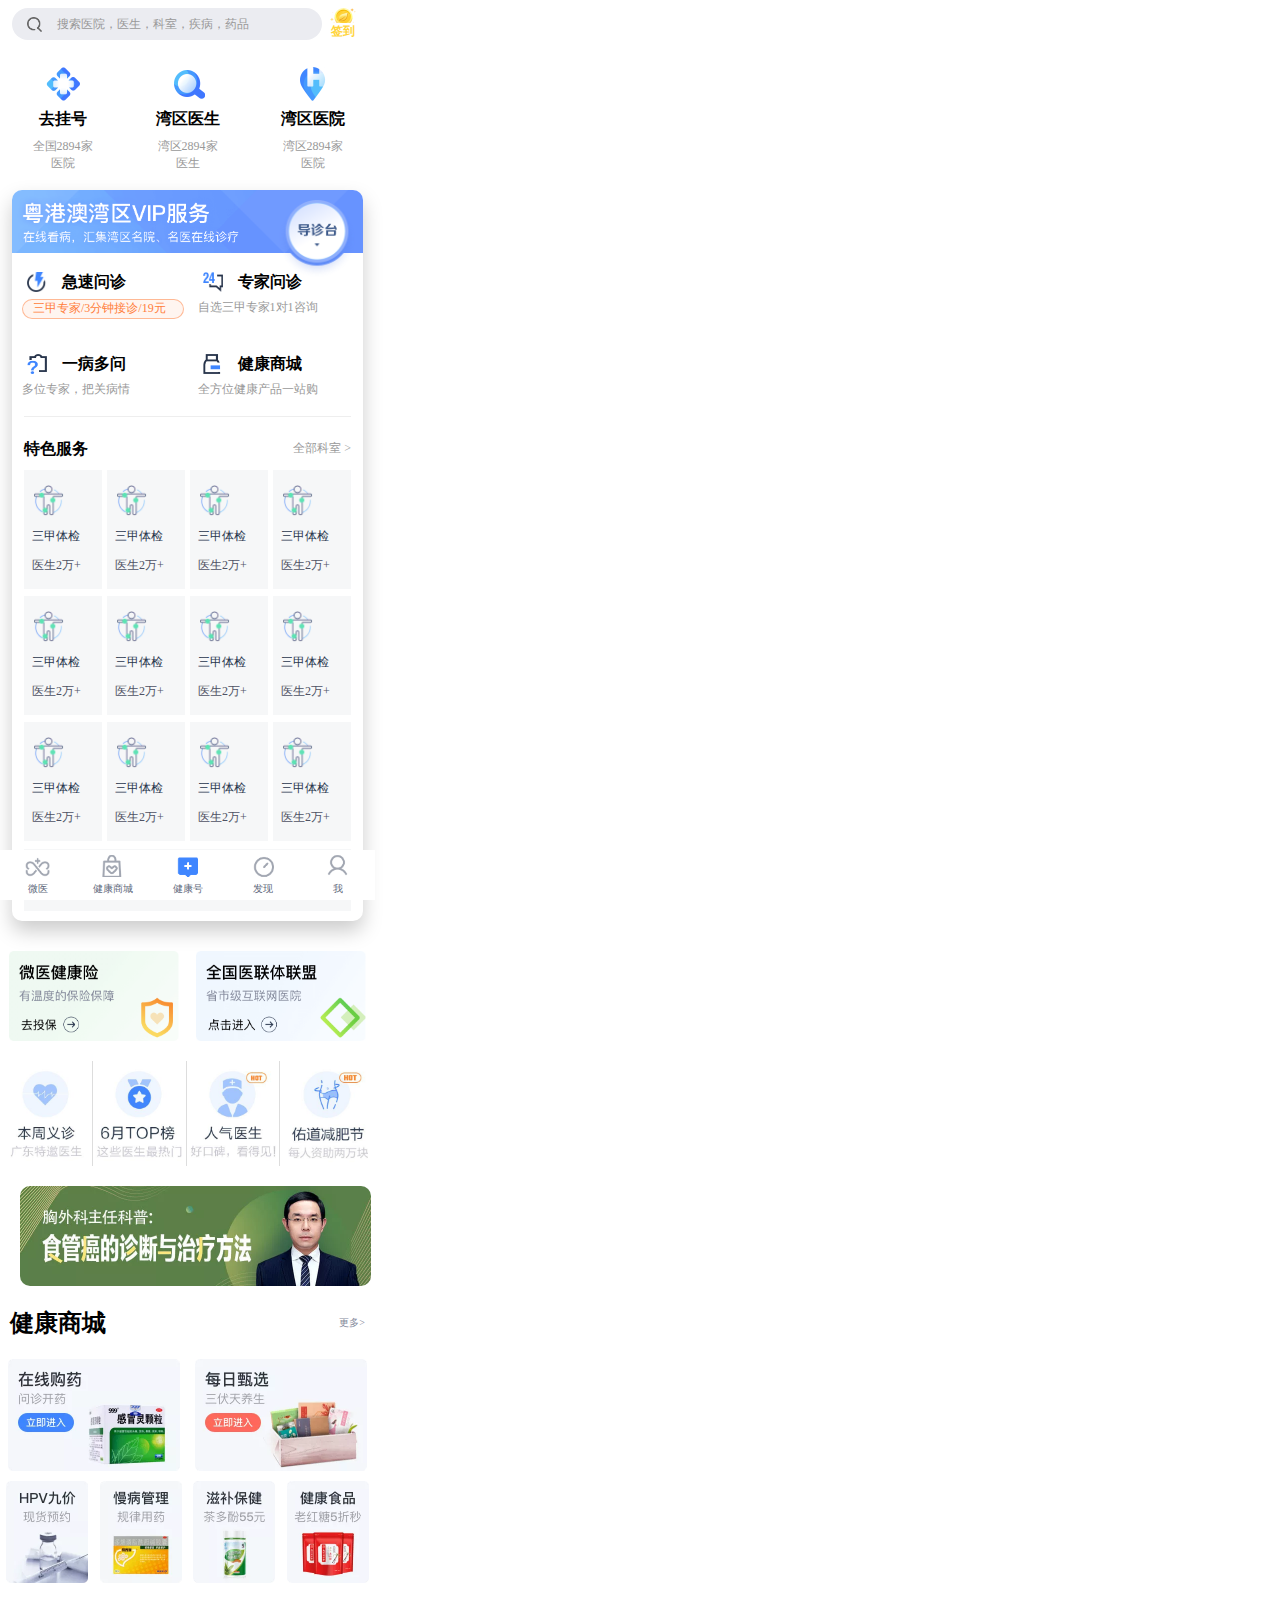
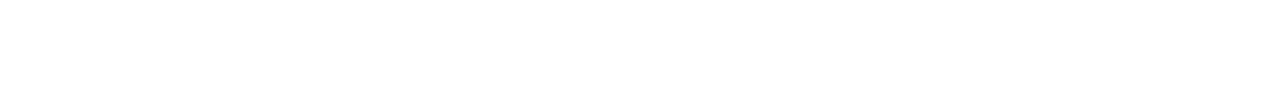
<file: index.html>
<!DOCTYPE html>
<html>
	<head>
		<meta charset="utf-8" />
		<title>微医</title>
		<meta name="viewport" content="width=375,user-scalable=no" />
		<link rel="stylesheet" type="text/css" href="css/index.css"/>
		<link rel="stylesheet" href="css/iconfont.css" />
	</head>
	<body>
		<div class="header">
			<a class="search">
				<div class="icon"></div>
				<div class="text">搜索医院，医生，科室，疾病，药品</div>
			</a>
			<div class="qiandao">
				<div class="coin"></div>
				<div class="coinText">签到</div>
			</div>
		</div>
		<div class="iconlist">
			<div class="iconItem">
				<div class="icon icon1"></div>
				<h3>去挂号</h3>
				<p>全国2894家医院</p>
			</div>
			<div class="iconItem">
				<div class="icon icon2"></div>
				<h3>湾区医生</h3>
				<p>湾区2894家医生</p>
			</div>
			<div class="iconItem">
				<div class="icon icon3"></div>
				<h3>湾区医院</h3>
				<p>湾区2894家医院</p>
			</div>
		</div>
		<div class="banner">
			<div class="bannerTop">
				<img class="bg" src="img/pic1.png" alt="" />
				<img class="circle" src="img/pic2.png" alt="" />
			</div>
			<div class="bannerList">
				<div class="bannerItem">
					<div class="top">
						<div class="icon icon1"></div>
						<div class="Text">急速问诊</div>
						<div class="tag"></div>
					</div>
					<div class="bottom borderOrange">三甲专家/3分钟接诊/19元</div>
				</div>
				<div class="bannerItem">
					<div class="top">
						<div class="icon icon2"></div>
						<div class="Text">专家问诊</div>
						<div class="tagKuai"></div>
					</div>
					<div class="bottom">自选三甲专家1对1咨询</div>
				</div>
				<div class="bannerItem">
					<div class="top">
						<div class="icon icon3"></div>
						<div class="Text">一病多问</div>
						<div class="tagDuo"></div>
					</div>
					<div class="bottom">多位专家，把关病情</div>
				</div>
				<div class="bannerItem">
					<div class="top">
						<div class="icon icon4"></div>
						<div class="Text">健康商城</div>
						<div class="tag"></div>
					</div>
					<div class="bottom">全方位健康产品一站购</div>
				</div>
			</div>
			
			<div class="tesefuwu">
				<div class="header">
					<span class="title">特色服务</span>
					<span class="more">全部科室 ></span>
				</div>
				<div class="main">
					<div class="v1">
						<img src="img/tj.png"/>
						<p>三甲体检</p>
						<p>医生2万+</p>
					</div>
					<div class="v1">
						<img src="img/tj.png"/>
						<p>三甲体检</p>
						<p>医生2万+</p>
					</div>
					<div class="v1">
						<img src="img/tj.png"/>
						<p>三甲体检</p>
						<p>医生2万+</p>
					</div>
					<div class="v1">
						<img src="img/tj.png"/>
						<p>三甲体检</p>
						<p>医生2万+</p>
					</div>
					<div class="v1">
						<img src="img/tj.png"/>
						<p>三甲体检</p>
						<p>医生2万+</p>
					</div>
					<div class="v1">
						<img src="img/tj.png"/>
						<p>三甲体检</p>
						<p>医生2万+</p>
					</div>
					<div class="v1">
						<img src="img/tj.png"/>
						<p>三甲体检</p>
						<p>医生2万+</p>
					</div>
					<div class="v1">
						<img src="img/tj.png"/>
						<p>三甲体检</p>
						<p>医生2万+</p>
					</div>
					<div class="v1">
						<img src="img/tj.png"/>
						<p>三甲体检</p>
						<p>医生2万+</p>
					</div>
					<div class="v1">
						<img src="img/tj.png"/>
						<p>三甲体检</p>
						<p>医生2万+</p>
					</div>
					<div class="v1">
						<img src="img/tj.png"/>
						<p>三甲体检</p>
						<p>医生2万+</p>
					</div>
					<div class="v1">
						<img src="img/tj.png"/>
						<p>三甲体检</p>
						<p>医生2万+</p>
					</div>
				</div>
				<div class="weiyiquanke">
					<h1>微医全科</h1>
					<p>微医旗下高端实体机构</p>
					<span class="iconfont icon-quanquanxiangyoujiantou"></span>
				</div>
			</div>
			
			
			
		</div>
		<div class="insurance">
			<a>
				<img src="img/jk.png"/>
			</a>
			<a>
				<img src="img/yl.png"/>
			</a>
		</div>
		<div class="custom">
			<div class="custom1"></div>
			<div class="custom2"></div>
			<div class="custom3"></div>
			<div class="custom4"></div>
		</div>
		<div class="overfade">
			<div class="fade">
			<a></a>
			<a></a>
			<a></a>
			<a></a>
			<a></a>
			<a></a>
			<a></a>
		</div>
		</div>
		
		<div class="home">
			<div class="homeheader">
				<h2>健康商城</h1>
				<a>更多></a>
			</div>
			<div class="homemalltop">
				<a href=""><img src="img/mall1.webp"/></a>
				<a href=""><img src="img/mall2.webp"/></a>
				</div>
				<div class="homemallbottom">
				<a href=""><img src="img/mall3.webp"/></a>
				<a href=""><img src="img/mall4.webp"/></a>
				<a href=""><img src="img/mall5.webp"/></a>
				<a href=""><img src="img/mall6.webp"/></a>
			</div>
		</div>
		
		<div class="footer">
			<div class="item">
				<div class="itemicon icon1"></div>
				<div class="icontext">微医</div>
			</div>
			<div class="item">
				<div class="itemicon icon2"></div>
				<div class="icontext">健康商城</div>
			</div>
			<div class="item">
				<div class="itemicon icon3"></div>
				<div class="icontext">健康号</div>
			</div>
			<div class="item">
				<div class="itemicon icon4"></div>
				<div class="icontext">发现</div>
			</div>
			<div class="item">
				<div class="itemicon icon5"></div>
				<div class="icontext">我</div>
			</div>	
		</div>
	</body>
	<script type="text/javascript" src="js/iconfont.js" ></script>
	<script src="js/index.js" type="text/javascript" charset="utf-8"></script>
	<script type="text/javascript" src="js/jquery-2.1.0.js" ></script>
</html>
</file>
<file: css/index.css>
*{
	margin: 0;
	padding: 0;
	box-sizing: border-box;
}
html,body{
	width: 375px;
	padding-bottom: 50px;
}
.header{
	width: 375px;
	height: 48px;
	padding: 8px 12px;
	display: flex;
}

.search{
	width: 310px;
	height: 32px;
	background: #ebecf1;
	border-radius: 16px;
	display: flex;
	align-items: center;
	color: #999;
	font-size: 12px;
}
.icon{
	width: 15px;
	height: 15px;
	background-image: url(../img/search.png);
	background-size: 100% 100%;
	margin: 0 15px;
	
}


.qiandao{
	flex: 1;
	display: flex;
	flex-direction: column;
	justify-content: center;
	align-items: center;
}
.coin{
	width: 26px;
	height: 16px;
	background-image: url(../img/coin.png);
	background-size: 100%;
	animation: xuanzhuan 2s infinite;
	
}

@keyframes xuanzhuan{
	from{
		transform: rotateY(0deg);
	}
	to{
		transform: rotateY(360deg)
	}
}



.coinText{
	font-weight: 900;
	color: #ffd43b;
	font-size: 12px;
}


.iconlist{
	width: 375px;
	height: 142px;
	display: flex;
	align-items: center;
	justify-content: space-around;
}

.iconItem{
	flex: 1;
	display: flex;
	flex-direction: column;
	align-items: center;
	justify-content: center;
}
.iconItem h3{
	font-size: 16px;
	padding: 8px 0;
}
.iconItem p{
	width: 70px;
	font-size: 12px;
	color: #999;
	text-align: center;
}
.iconItem .icon{
	width: 34px;
	height: 34px;
	background-size: 100%;
}

.icon1{
	background-image: url(../img/icon1.png);
}
.icon2{
	background-image: url(../img/icon2.png);
}
.icon3{
	background-image: url(../img/icon3.png);
}


.banner{
	width: 351px;
	height: 731px;
	border-radius: 10px;
	margin: 0 auto;
	overflow: hidden;
	box-shadow: 0 10px 20px #ccc;
}
.bannerTop{
	width: 351px;
	height: 63px;
	margin: 0 auto;
	position: relative;
}

.banner .bg{
	width: 100%;
	height: 100%;
	
}

.banner .circle{
	width: 80px;
	height: 80px;
	position: absolute;
	right: 6px;
    bottom: -26px;
}


.bannerList{
	width: 351px;
	height: 163px;
	display: flex;
	flex-wrap: wrap;
}
.bannerItem{
	width: 50%;
	height: 75px;
	display: flex;
	flex-direction: column;
	justify-content: center;
	align-items: flex-start;
}

.bannerItem .top{
	display: flex;
	margin: 10px 0px 6px;
}
.bannerItem .top .icon{
	width: 20px;
	height: 20px;
	background-size: 100% 100%;
}
.bannerItem .top .icon1{
	background-image: url(../img/group1.png);
}
.bannerItem .top .icon2{
	background-image: url(../img/group2.png);
}
.bannerItem .top .icon3{
	background-image: url(../img/group3.png);
}
.bannerItem .top .icon4{
	background-image: url(../img/group4.png);
}

.bannerItem .top .tagKuai{
	background-image: url(../img/kuai.png);
}
.bannerItem .top .tagDuo{
	background-image: url(../img/duo.png);
}
.bannerItem .top .Text{
	font-weight: 900;
}
.bannerItem .bottom{
	width: 162px;
	height: 20px;
	font-size: 12px;
	color: #999999;
	margin-left: 10px;
}

.bannerItem .bottom.borderOrange{
	border: 1px solid rgba(255,126,59,.5);
	color: #ff7e3b;
	background: rgba(255,126,59,.08);
	border-radius: 10px;
	padding: 0 10px;
}

.tesefuwu{
	width: 351px;
	height: 426px;
}
.tesefuwu .header{
	width: 327px;
	height: 50px;
	margin: 0 auto;
	line-height: 33px;
	border-top: 1px solid #eee;
	padding: 15px 0;
	display: flex;
	justify-content: space-between;
}
.tesefuwu .header .title{
	font-weight: 900;
	font-size: 16px;
}
.tesefuwu .header .more{
	font-size: 12px;
	color: #999;
}
		.main{
			width: 351px;
			height: 378px;
			display: flex;
			flex-wrap: wrap;
			justify-content: space-between;
			align-items:  center;
			align-content: space-around;
			padding: 0 12px;
			
		}
		.main .v1{
			width: 78px;
			height: 119px;
			padding: 15px 8px;
			display: flex;
			flex-direction: column;
			align-content: space-between;
			justify-content: space-between;
			background-color: hsl(210, 13%, 97%);
		}
		.main .v1 img{
			width: 32px;
			height: 32px;
		}
		.main .v1 p:nth-of-type(1){
			font-size: 12px;
    		color: #28354c;
    		overflow: hidden;
		}
		.main .v1 p:nth-of-type(2){
			font-size: 12px;
			color: #4f5264;
			overflow: hidden;
		}
		.weiyiquanke{
			width: 327px;
			height: 62px;
			background-color: hsl(210, 13%, 97%) ;
			margin: 0 auto;
			margin-top: 5px;
			padding: 10px 10px;
		}
		.weiyiquanke h1{
			font-size: 15px;
			
		}
		.weiyiquanke p{
			font-size: 10px;
			color: #666666;
			display: inline-block;
		}
		.weiyiquanke span{
			float: right;
			width: 20px;
			height: 20px;
		}
		.insurance{
			width: 375px;
			height: 90px;
			display: flex;
			justify-content: space-around;
			margin-top: 30px;
		}
		.insurance a img{
			width: 170px;
			height: 90px;
		}
		.custom{
			width: 375px;
			height: 105px;
			display: flex;
			margin-top: 20px;
		}
		.custom .custom1{
			background-image: url(../img/week.jpg);
			width: 93.38px;
			height: 105px;
			background-size: 100%;
			border-right:1px solid rgba(144,144,144,0.3) ;
		}
		.custom .custom2{
			background-image: url(../img/six.jpg);
			width: 93.38px;
			height: 105px;
			background-size: 100%;
			border-right:1px solid rgba(144,144,144,0.3) ;
		}
		.custom .custom3{
			background-image: url(../img/dr.jpg);
			width: 93.38px;
			height: 105px;
			background-size: 100%;
			border-right:1px solid rgba(144,144,144,0.3) ;
		}
		.custom .custom4{
			background-image: url(../img/jf.jpg);
			width: 93.38px;
			height: 105px;
			background-size: 100%;
		}
		.overfade{
			width: 375px;
			height: 100px;
			margin-top: 20px;
			overflow: hidden;
			box-sizing: border-box;
		}
		.fade{
			width: 2650px;
			height: 100px;
			animation: lunbo 7s infinite;
		}
		@keyframes lunbo{
			0%{
				margin-left: 0px;
			}
			20%{
				margin-left: -375px;
			}
			35%{
				margin-left: -750px;
			}
			50%{
				margin-left: -1125px;
			}
			65%{
				margin-left: -1500px;
			}
			80%{
				margin-left: -1875px;
				}
			100%{
				margin-left: -2250px;
				}
		}
		
		.fade a:nth-child(1){
			display:inline-block;
			background-image: url(../img/fedin.webp);
			background-size: 100%;
			width: 351px;
			height: 100px;
			border-radius: 10px;
			margin-left: 20px;
		}
		.fade a:nth-child(2){
			display:inline-block;
			background-image: url(../img/fedin2.webp);
			background-size: 100%;
			width: 351px;
			height: 100px;
			border-radius: 10px;
			margin-left: 20px;
		}
		.fade a:nth-child(3){
			display:inline-block;
			background-image: url(../img/fedin3.webp);
			background-size: 100%;
			width: 351px;
			height: 100px;
			border-radius: 10px;
			margin-left: 20px;
		}
		.fade a:nth-child(4){
			display:inline-block;
			background-image: url(../img/fedin4.webp);
			background-size: 100%;
			width: 351px;
			height: 100px;
			border-radius: 10px;
			margin-left: 20px;
		}
		.fade a:nth-child(5){
			display:inline-block;
			background-image: url(../img/fedin5.webp);
			background-size: 100%;
			width: 351px;
			height: 100px;
			border-radius: 10px;
			margin-left: 20px;
		}
		.fade a:nth-child(6){
			display:inline-block;
			background-image: url(../img/fedin6.webp);
			background-size: 100%;
			width: 351px;
			height: 100px;
			border-radius: 10px;
			margin-left: 20px;
		}
		.fade a:nth-child(7){
			display:inline-block;
			background-image: url(../img/fedin.webp);
			background-size: 100%;
			width: 351px;
			height: 100px;
			border-radius: 10px;
			margin-left: 20px;
		}
		.home{
			width: 375px;
			height: 300px;
		}
		.home .homeheader{
			width: 375px;
			height: 33px;
			display: flex;
			justify-content: space-between;
			align-items: center;
			margin: 20px 0px;
			padding: 0px 10px;
		}
		.home .homeheader a{
			color: #83889a;
			font-size: 10px;
		}
		.home .homemalltop{
			width: 375px;
			height: 112px;
			display: flex;
			justify-content: space-around;
		}
		.home .homemallbottom{
			width: 375px;
			height: 102px;
			display: flex;
			justify-content: space-around;
			margin-top: 10px;
		}
		.home a{
			display: block;
		}
		.home .homemalltop a img:nth-of-type(1){
			width: 172px;
			height: 112px;
		}
		.home .homemalltop a img:nth-of-type(2){
			width: 172px;
			height: 112px;
		}
		.home .homemallbottom a img:nth-of-type(1){
			width: 82px;
			height: 102px;
		}
		.home .homemallbottom a img:nth-of-type(2){
			width: 82px;
			height: 102px;
		}
		.home .homemallbottom a img:nth-of-type(3){
			width: 82px;
			height: 102px;
		}
		.home .homemallbottom a img:nth-of-type(4){
			width: 82px;
			height: 102px;
		}
		.footer{
			width: 375px;
			height: 50px;
			display: flex;
			justify-content: space-around;
			position: fixed;
			bottom: 0px;
			background-color: white;
		}
		.footer .item{
			width: 75px;
			height: 50px;
			display: flex;
			flex-direction: column;
			justify-content: center;
			align-items: center;
		}
		.footer .item .itemicon{
			width: 25px;
			height: 22px;
			background: url(../img/footer-sprite.png);
			background-size: 100% auto;
			margin-bottom: 5px;
		}
		.footer .item .icon1{
			background-position: 0 0 ;
		}
		.footer .item .icon2{
			background-position: 2px -27px;
		}
		.footer .item .icon3{
			background-position: 2px -50px;
		}
		.footer .item .icon4{
			background-position: 3px -74px;
		}
		.footer .item .icon5{
			background-position: 2px -100px;
		}
		.footer .item .icontext{
			font-size:10px;
			color:#626a7d;
		}
</file>
<file: css/iconfont.css>
@font-face {font-family: "iconfont";
  src: url('../font/iconfont.eot?t=1563433165754'); /* IE9 */
  src: url('../font/iconfont.eot?t=1563433165754#iefix') format('embedded-opentype'), /* IE6-IE8 */
  /*url('[data-uri]') format('woff2'),*/
  url('../font/iconfont.woff?t=1563433165754') format('woff'),
  url('../font/iconfont.ttf?t=1563433165754') format('truetype'), /* chrome, firefox, opera, Safari, Android, iOS 4.2+ */
  url('../font/iconfont.svg?t=1563433165754#iconfont') format('svg'); /* iOS 4.1- */
}

.iconfont {
  font-family: "iconfont" !important;
  font-size: 16px;
  font-style: normal;
  -webkit-font-smoothing: antialiased;
  -moz-osx-font-smoothing: grayscale;
}

.icon-calendar:before {
  content: "\e613";
}

.icon-pinglun:before {
  content: "\e687";
}
.icon-quanquanxiangyoujiantou:before{
	content: "\e737";
}
</file>
